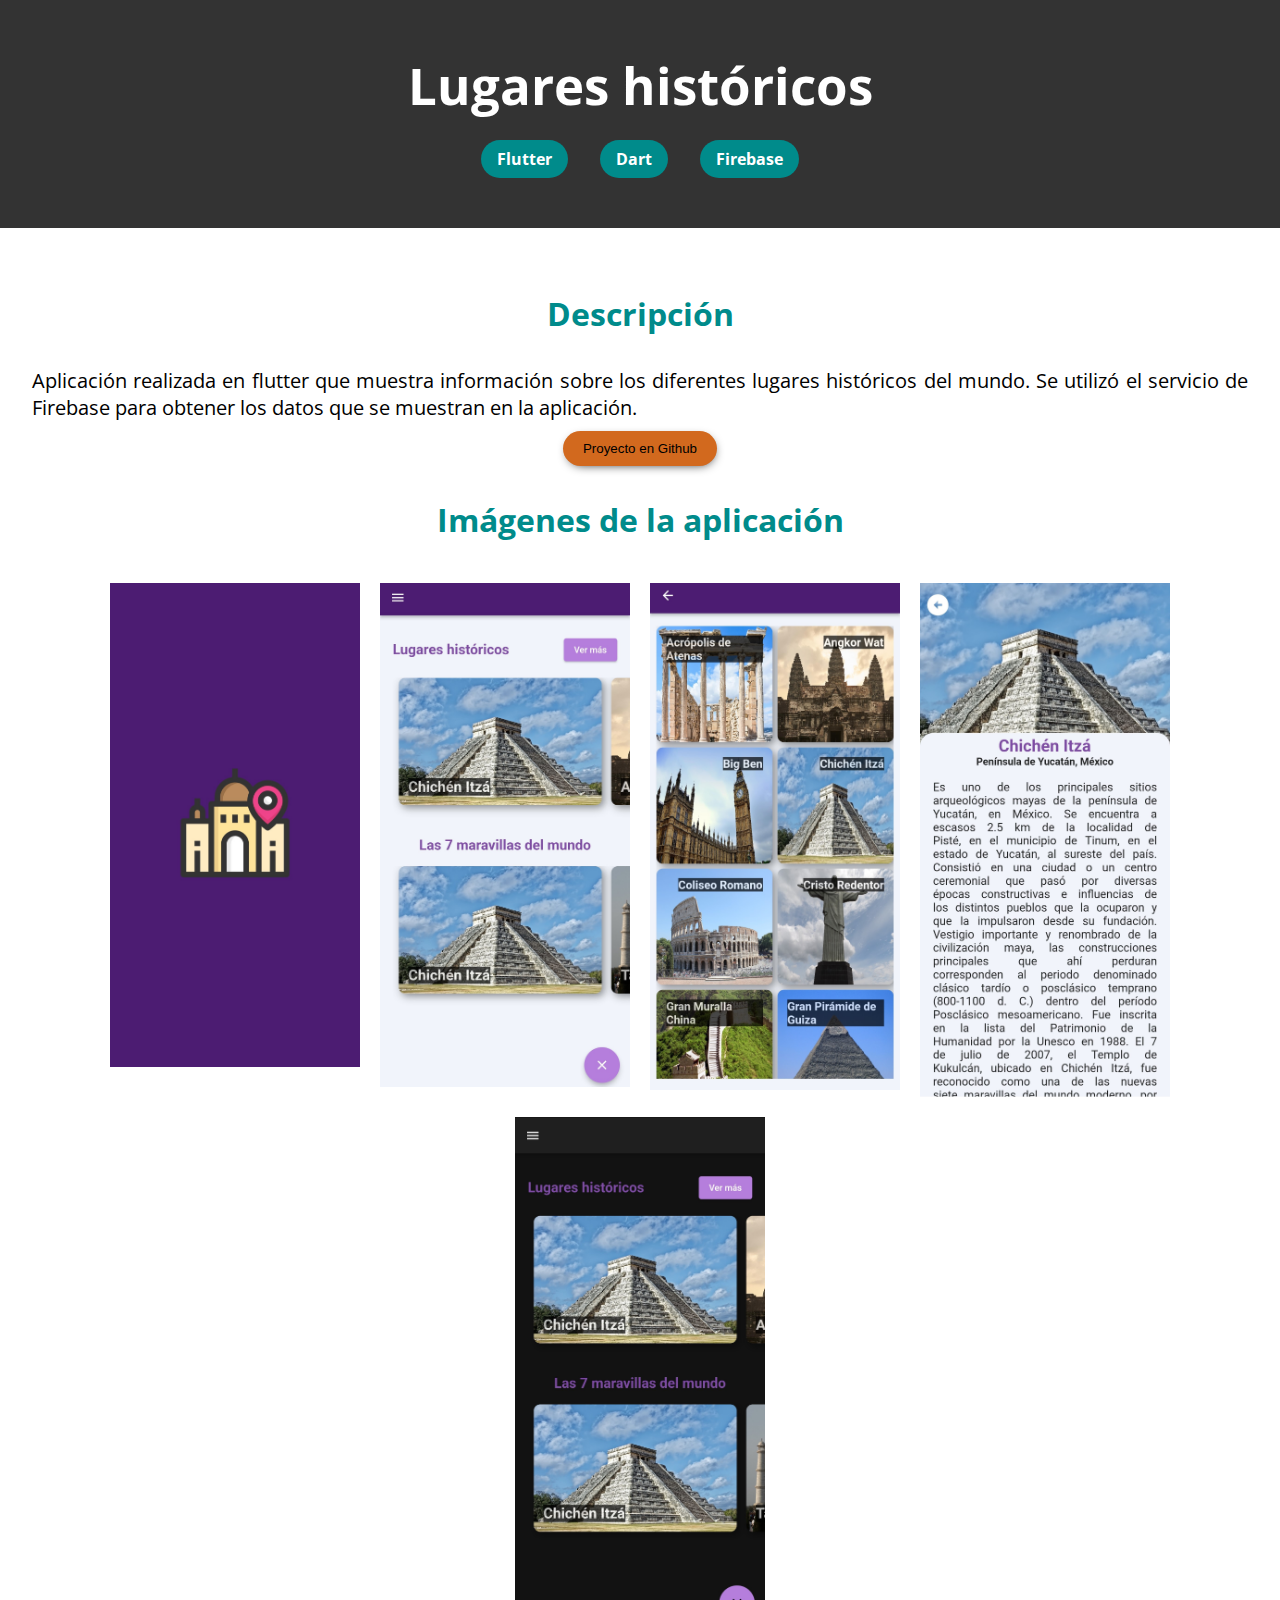
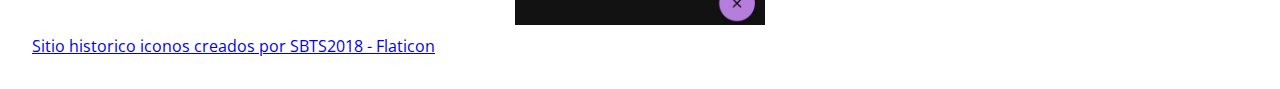
<file: historical_places_detail.html>
<!DOCTYPE html>
<html lang="en">
<head>
    <meta charset="UTF-8">
    <meta http-equiv="X-UA-Compatible" content="IE=edge">
    <meta name="viewport" content="width=device-width, initial-scale=1.0">
    <title>Lugares históricos</title>
    <link rel="stylesheet" href="css/styles.css">
</head>
<body>
    <div class="heading">
        <h2>Lugares históricos</h2>
        <div class="technologies">
            <ul>
                <li>Flutter</li>
                <li>Dart</li>
                <li>Firebase</li>
            </ul>
        </div>
    </div>
    <div class="content-project">
        <div class="project-description">
            <h3 class="tittle-content">Descripción</h3>
            <p class="text-description">
                Aplicación realizada en flutter que muestra información sobre los diferentes lugares históricos del mundo.
                Se utilizó el servicio de Firebase para obtener los datos que se muestran en la aplicación.
            </p>
        </div>
        <div class="card_project_links">
            <a href="https://github.com/CristianHdez12/historical_places" target="_blank">
                <button class="project-details download-cv">
                    Proyecto en Github
                </button>
            </a>
        </div>
        <div class="images-container">
            <h3 class="tittle-content">Imágenes de la aplicación</h3>
            <div class="gallery">
                <div><img src="img/hp_1.jpg" alt="Pantalla splash"></div>
                <div><img src="img/hp_3.jpg" alt="Pantalla principal"></div>
                <div><img src="img/hp_4.jpg" alt="Pantalla grid"></div>
                <div><img src="img/hp_5.jpg" alt="Pantalla de detalle"></div>
                <div><img src="img/hp_2.jpg" alt="Modo oscuro"></div>
            </div>
        </div>
        <a href="https://www.flaticon.es/iconos-gratis/sitio-historico" title="sitio historico iconos" target="_blank">Sitio historico iconos creados por SBTS2018 - Flaticon</a>
    </div>
</body>
</html>
</file>
<file: css/styles.css>
@import url('https://fonts.googleapis.com/css2?family=Open+Sans:wght@300&display=swap');


*{
    margin: 0;
    padding: 0;
    box-sizing: border-box;
}

body{
    font-family: 'Open Sans', sans-serif;
    overflow-x: hidden;
}

.wrapper{
    width: 100vw;
    height: 100vh;
    background-color: darkcyan;
    color: white;
}

.navbar{
    display: flex;
    justify-content: right;
    padding-top: 2em;
    padding-right: 0;
    padding-left: 0;
}

.menu{
    display: flex;
    width: 50%;
    justify-content: space-around;
}

.menu li{
    list-style: none;
}

.menu a {
    color: white;
    text-decoration: none;
    padding: 10px 20px;
}

.menu a:hover{ /*Hover-Cuando se pasa el mouse encima*/
    background-color: chocolate;
    border-radius: 20px;
    transition: ease-in .4s;
}

.toggle-menu{
    display: none;
}

.main{
    margin: 0 auto;
    width: 80vw;
    height: 80vh;
    display: grid;
    grid-template-columns: repeat(2,1fr);
    align-items: center;
}

.main img{
    width: 350px;
    height: 400px;
    border: 7px solid chocolate;
}

h1{
    font-size: clamp(4vw, 1.5em, 3em); /*Responsive design - clamp(max size, minimum size, medium size)*/
}

.download-cv{
    padding: 10px 20px;
    background-color: chocolate;
    border: none;
    border-radius: 20px;
    margin-top: 10px;
    cursor: pointer;
    box-shadow: 1px 3px 11px -5px;
}

.download-cv:hover{
    background-color: white;
}

.portfolio-heading{
    width: 100vw;
    padding: 1em 2em;
    font-size: 1.5em;
}

.portfolio .container{
    width: 80vw;
    margin: 0 auto;
    margin-bottom: 2em;
    display: flex;
    align-items: center;
    justify-content: space-evenly;
    flex-wrap: wrap; /*This property help to do the portfolio section responsible*/
}

.card{
    width: 300px;
    background-color: darkcyan;
    color: white;
    border-radius: 20px;
    padding: 20px;
    margin-top: 1em;
}

.card_img{
    width: 100%;
    display: flex;
    justify-content: center;
    background-size: cover;
}

.card_project_links{
    display: flex;
    justify-content: space-evenly;
}

.card_project_links a{
    color: white;
    text-decoration: none;
}

.card_project_links i{
    font-size: 1.5em;
}

.card .project-details{
    display: flex;
    justify-content: center;
    margin: 1em;
    text-decoration: none;
}

.card a{
    display: flex;
    justify-content: center;
    margin-top: 1em;
}

/* historical_places_detail start*/
.heading{
    text-align: center;
    padding: 50px;
    background-color: #333333;
}

.heading h2{
    font-size: clamp(4vw, 1.5em, 3em);
    color: white;
    margin-bottom: 20px;
}

.technologies ul{
    list-style-type: none;
    margin: 0;
    padding: 0;
    overflow: hidden;
    background-color: #333333;
    display: flex;
    justify-content: center;
}

.technologies ul li{
    display: inline;
    color: white;
    text-align: center;
    padding: 8px 16px;
    margin-left: 16px;
    margin-right: 16px;
    border-radius: 20px;
    text-decoration: none;
    background-color: darkcyan;
    font-weight: bold;
}

.content-project{
    padding: 2em;
}

.tittle-content{
    text-align: center;
    margin-top: 1em;
    margin-bottom: 1em;
    font-size: clamp(2.5vw, 1.5em, 3em);
    font-weight: bold;
    color: darkcyan;
}

.text-description{
    font-size: 20px;
    text-align: justify;
}

.gallery{
    display: flex;
    flex-direction: row;
    flex-wrap: wrap;
    justify-content: center;
}

.gallery div{
    margin: 10px;
    flex-basis: 250px;
}

.gallery div img{
    max-width: 100%;
    display: block;
}


/* historical_places_detail end*/

/* Responsive design */
@media screen and (max-width: 580px){

    .menu{
        flex-direction: column;
        justify-content: center;
        position: absolute;
        top: 0;
        left: 0;
        height: 100vh;
        background-color: rgb(0, 90, 90);
        z-index: 1;
        transform: translateX(-110%); /* Hide the menu*/
        transition: all .5s ease-in-out;
    }

    .menu li{
        margin: 2em 1em;
    }

    .show-menu{
        transform: translateX(0%);
        transition: all .5s ease-in-out;
    }

    .toggle-menu{
        display: block;
    }

    .fa-bars,
    .fa-close{
        font-size: 1.5em;
        margin-top: -.2em;
        margin-right: 2em;
    }

    .toggle-menu .fa-close{
        display: none;
    }

    .main{
        display: flex;
        flex-direction: column-reverse;
    }

    .main img{
        width: min(70%, 350px);
        height: 300px;
    }

    .info-content{
        display: flex;
        justify-content: center;
        flex-direction: column;
        align-items: center;
    }

    .gallery{
        flex-direction: column;
        align-items: center;
    }

    .gallery div{
        margin: 10px;
    }
}
</file>
